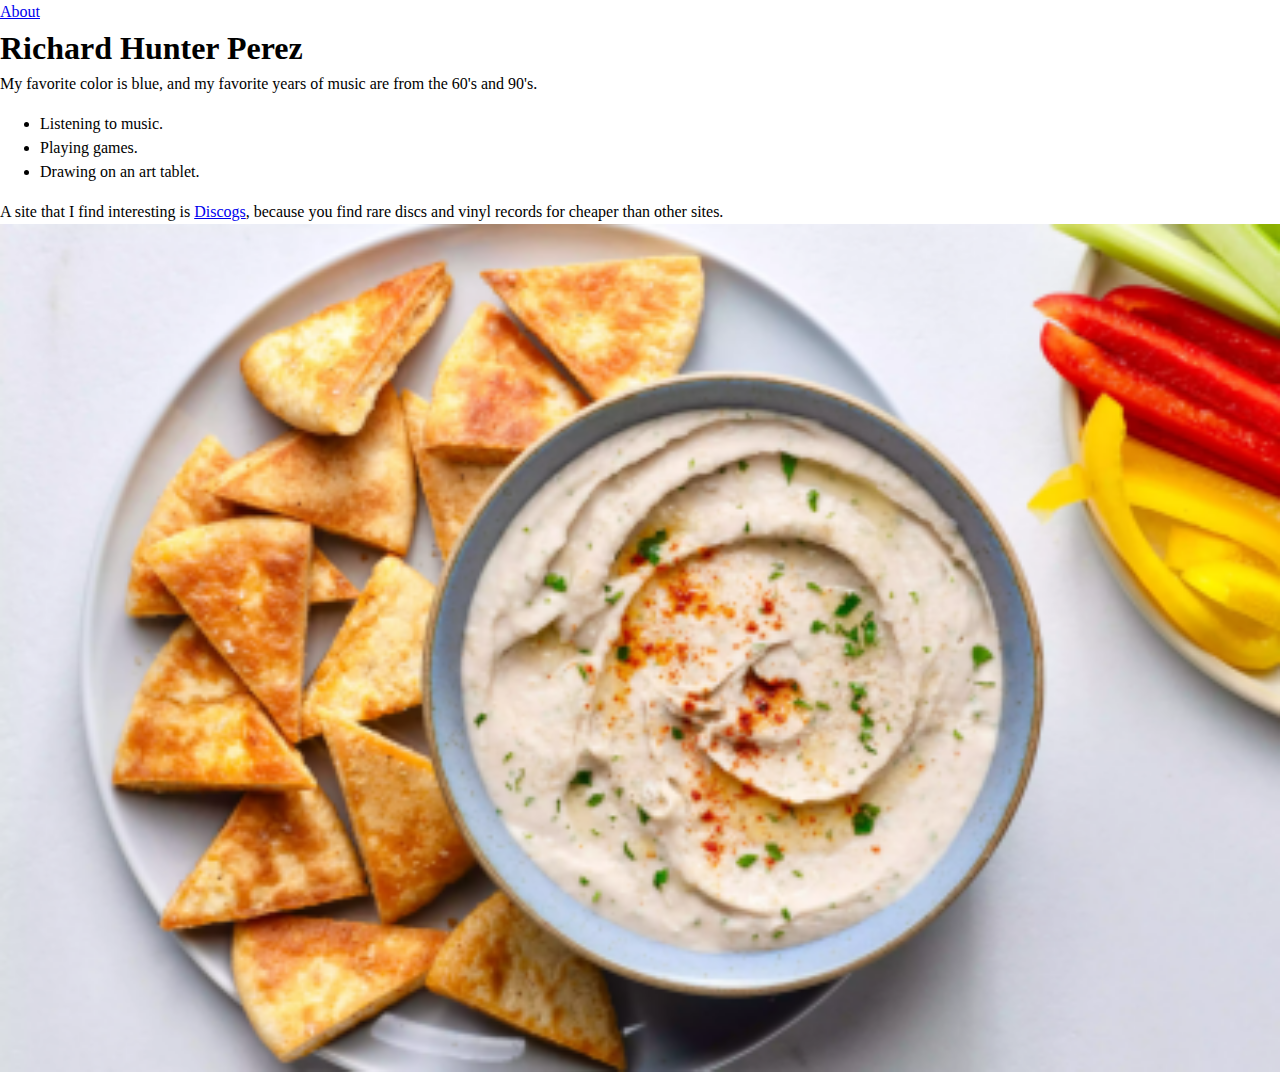
<file: index.html>
<!DOCTYPE html>
<html lang="en">
  <head>
    <meta charset="UTF-8" />
    <meta http-equiv="X-UA-Compatible" content="IE=edge" />
    <meta name="viewport" content="width=device-width, initial-scale=1.0" />
    <link rel="stylesheet" href="./css/reset.css" />
    <link rel="stylesheet" href="./css/main.css" />
    <script src="./js/main.js" defer></script>
    <title>Richard Perez</title>
  </head>
  <body>
    <a href="./about/index.html">About</a>
    <h1>Richard Hunter Perez</h1>
    <p>
      My favorite color is blue, and my favorite years of music are from the
      60's and 90's.
    </p>
    <ul>
      <li>Listening to music.</li>
      <li>Playing games.</li>
      <li>Drawing on an art tablet.</li>
    </ul>
    <p>
      A site that I find interesting is
      <a href="https://www.discogs.com/" target="_blank">Discogs</a>, because
      you find rare discs and vinyl records for cheaper than other sites.
    </p>
    <img
      src="images/hummus.png"
      alt="A picture of hummus with chips."
      width="400"
      height="265"
    />
  </body>
</html>
</file>
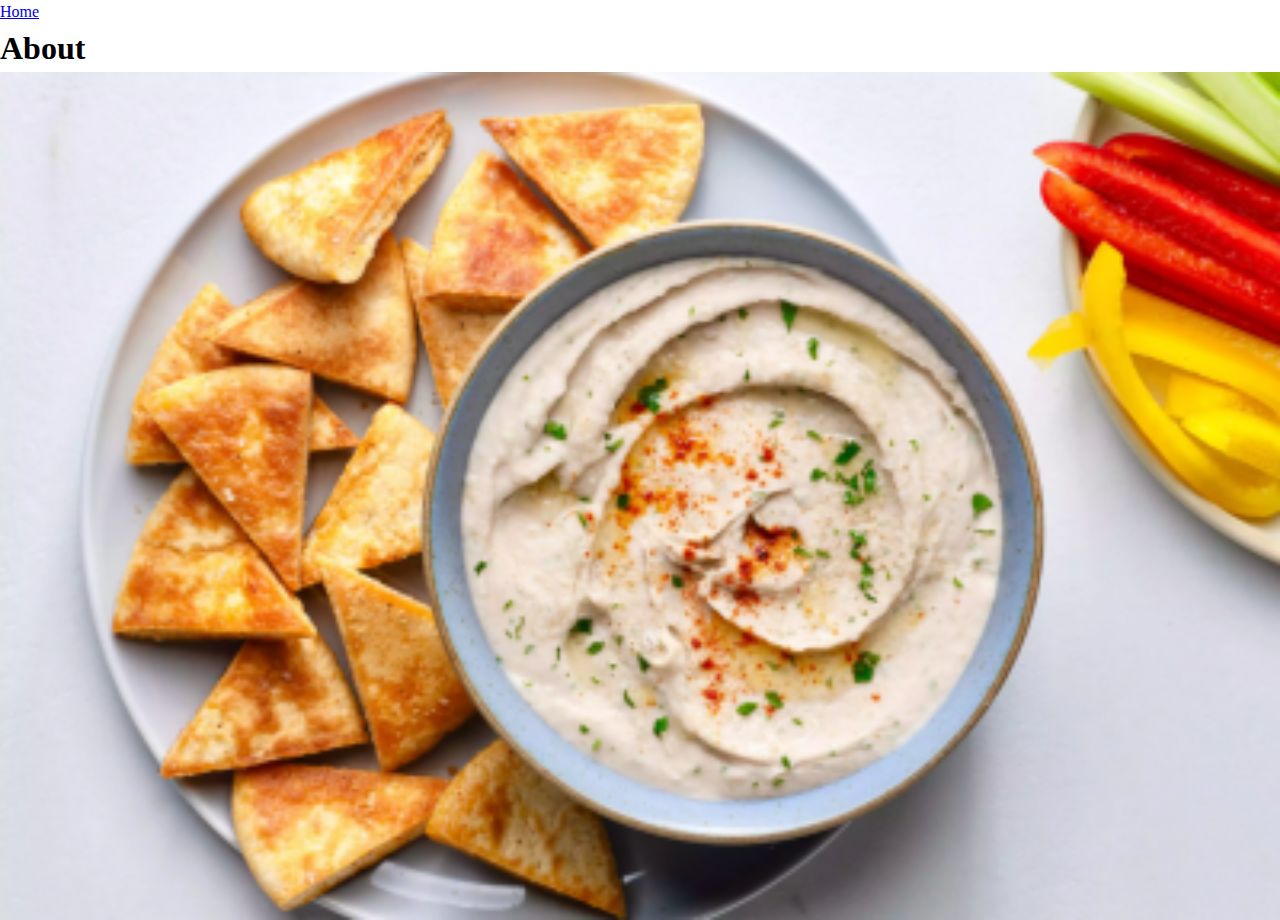
<file: about/index.html>
<!DOCTYPE html>
<html lang="en">
  <head>
    <meta charset="UTF-8" />
    <meta http-equiv="X-UA-Compatible" content="IE=edge" />
    <meta name="viewport" content="width=device-width, initial-scale=1.0" />
    <link rel="stylesheet" href="../css/reset.css" />
    <link rel="stylesheet" href="../css/main.css" />
    <script src="../js/main.js" defer></script>
    <title>About</title>
  </head>
  <body>
    <a href="../index.html">Home</a>
    <h1>About</h1>
    <img
      src="../images/hummus.png"
      alt="A picture of hummus with chips."
      width="400"
      height="265"
    />
  </body>
</html>
</file>
<file: css/main.css>
/* Good defaults */

img {
  width: 100%;
  height: auto;
}
</file>
